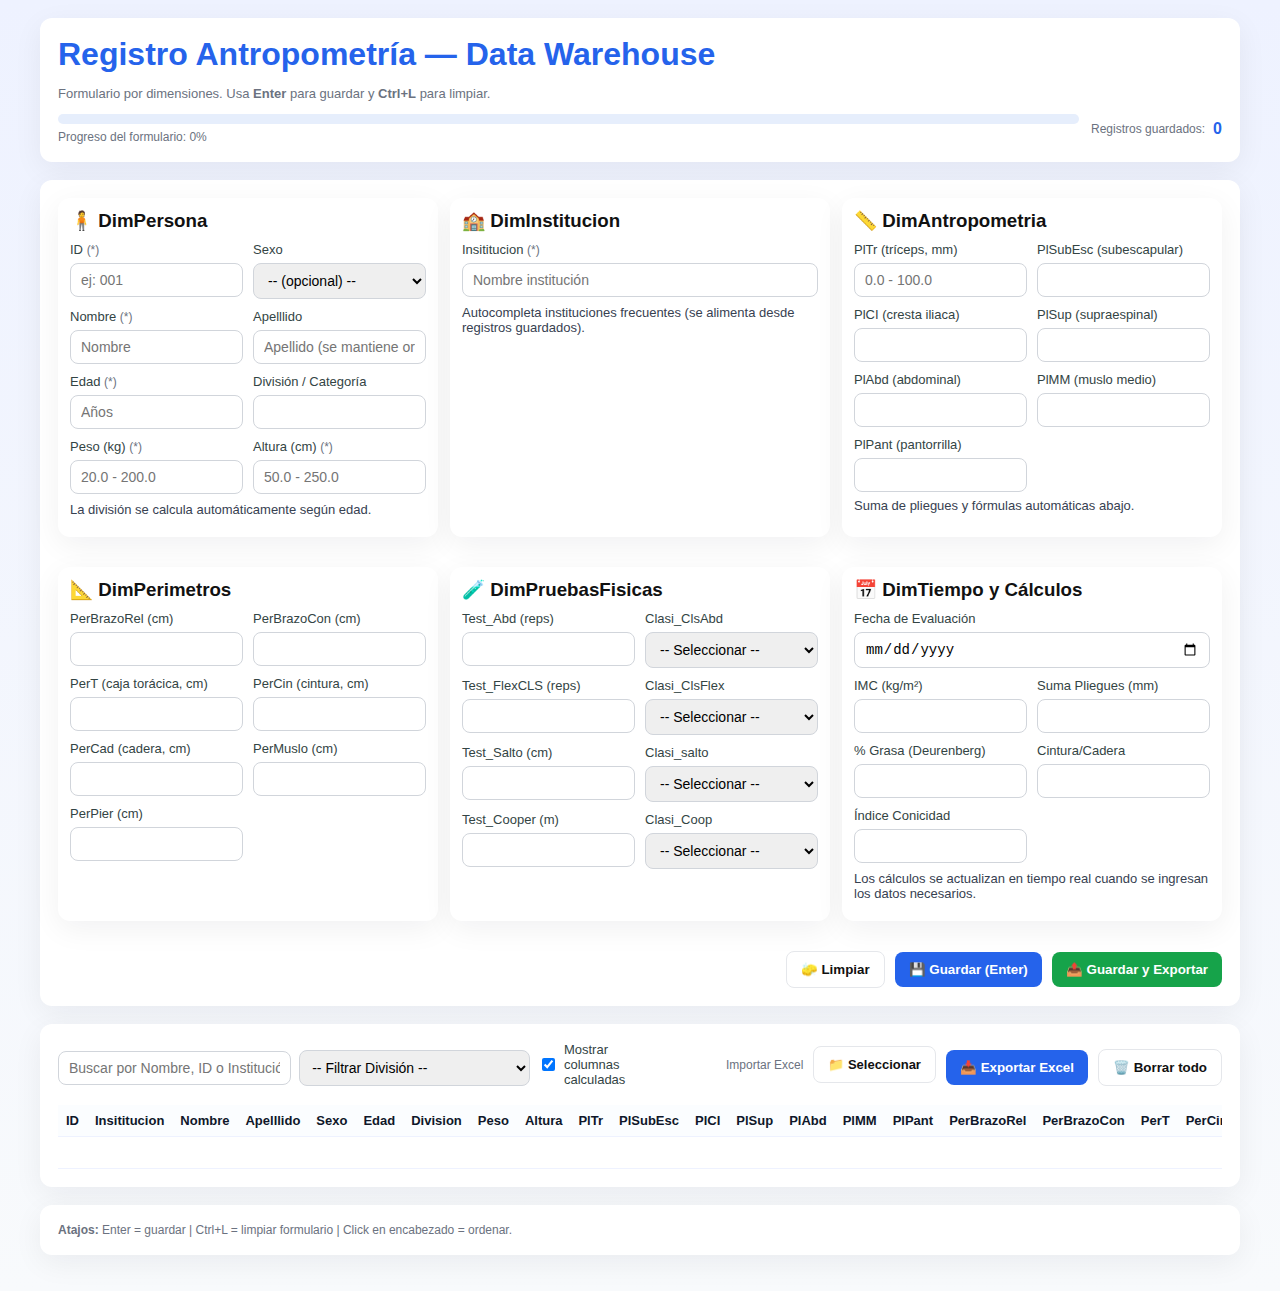
<file: index.html>
<!doctype html>
<html lang="es">
<head>
<meta charset="utf-8"/>
<meta name="viewport" content="width=device-width,initial-scale=1"/>
<title>App Antropometría - DW (corregido División)</title>

<!-- SheetJS CDN -->
<script src="https://cdn.sheetjs.com/xlsx-latest/package/dist/xlsx.full.min.js"></script>

<style>
  :root{
    --primary:#2563eb;
    --muted:#6b7280;
    --success:#16a34a;
    --danger:#dc2626;
    --card:#ffffff;
    --bg:#f3f4f6;
    --accent:#7c3aed;
  }
  *{box-sizing:border-box}
  body{font-family:Inter,Segoe UI,Roboto,Arial; background:linear-gradient(180deg,#eef2ff 0%, #f8fafc 100%); margin:0; padding:18px; color:#111}
  .app{max-width:1200px;margin:0 auto}
  .card{background:var(--card);border-radius:12px;padding:18px;box-shadow:0 8px 30px rgba(16,24,40,0.06);margin-bottom:18px}
  h1{margin:0 0 8px;color:var(--primary)}
  .row{display:flex;gap:12px;flex-wrap:wrap}
  .col{flex:1 1 300px}
  label{display:block;font-size:13px;margin-bottom:6px;color:#344}
  input,select{width:100%;padding:8px 10px;border:1px solid #d1d5db;border-radius:8px;font-size:14px}
  input[type=number]::-webkit-outer-spin-button,input[type=number]::-webkit-inner-spin-button{margin:0}
  .muted{color:var(--muted);font-size:13px}
  .small{font-size:12px;color:var(--muted)}
  .help{font-size:13px;color:#374151;margin-bottom:8px}
  .two{display:grid;grid-template-columns:1fr 1fr;gap:10px}
  .btn{padding:10px 14px;border-radius:8px;border:0;cursor:pointer;font-weight:600}
  .btn-primary{background:var(--primary);color:white}
  .btn-ghost{background:white;border:1px solid #e5e7eb;color:#111}
  .btn-success{background:var(--success);color:white}
  .controls{display:flex;gap:10px;align-items:center;flex-wrap:wrap}
  .counter{font-weight:700;color:var(--primary)}
  table{width:100%;border-collapse:collapse;font-size:13px}
  th,td{padding:8px;border-bottom:1px solid #eef2ff;text-align:left}
  th{background:#fbfdff;position:sticky;top:0}
  .actions{display:flex;gap:6px}
  .chip{display:inline-block;padding:6px 8px;border-radius:999px;background:#f1f5f9;font-size:12px}
  .danger{border-color:var(--danger);box-shadow:0 0 0 3px rgba(220,38,38,0.08)}
  .warning{border-color:#f59e0b;box-shadow:0 0 0 3px rgba(245,158,11,0.06)}
  .ok{border-color:var(--success)}
  .progress{height:10px;background:#e6eefc;border-radius:999px;overflow:hidden}
  .progress > i{display:block;height:100%;background:linear-gradient(90deg,var(--accent),var(--primary));width:0%}
  .searchbar{display:flex;gap:8px;align-items:center}
  .flex-center{display:flex;align-items:center;gap:8px}
  .sortable{cursor:pointer;color:#0f172a}
  .hidden{display:none}
  .file-input{display:none}
  .toast{position:fixed;right:20px;bottom:20px;background:#111;color:white;padding:10px 16px;border-radius:8px;box-shadow:0 6px 20px rgba(2,6,23,0.4)}
  @media (max-width:900px){ .two{grid-template-columns:1fr} .col{flex-basis:100%} th,td{font-size:12px} }
</style>
</head>
<body>
  <div class="app">

    <div class="card">
      <h1>Registro Antropometría — Data Warehouse</h1>
      <p class="muted">Formulario por dimensiones. Usa <strong>Enter</strong> para guardar y <strong>Ctrl+L</strong> para limpiar.</p>

      <div style="display:flex;gap:12px;align-items:center;margin-top:12px">
        <div style="flex:1">
          <div class="progress" title="Progreso campos obligatorios">
            <i id="progbar" style="width:0%"></i>
          </div>
          <div class="small" style="margin-top:6px">Progreso del formulario: <span id="progtext">0%</span></div>
        </div>
        <div class="flex-center">
          <span class="small">Registros guardados:</span>
          <div class="counter" id="count">0</div>
        </div>
      </div>
    </div>

    <!-- FORM -->
    <div class="card" id="formCard" tabindex="0">
      <form id="mainForm" onsubmit="event.preventDefault(); guardarRegistro();" autocomplete="off">
        <div style="display:flex;gap:12px;flex-wrap:wrap">
          <!-- DimPersona -->
          <div class="col card" style="padding:12px">
            <h3 style="margin:0 0 10px">🧍 DimPersona</h3>
            <div class="two">
              <div>
                <label>ID <span class="small">(*)</span></label>
                <input id="ID" name="ID" type="text" inputmode="numeric" placeholder="ej: 001" />
              </div>
              <div>
                <label>Sexo</label>
                <select id="Sexo"><option value="">-- (opcional) --</option><option value="1">Hombre</option><option value="0">Mujer</option></select>
              </div>

              <div>
                <label>Nombre <span class="small">(*)</span></label>
                <input id="Nombre" name="Nombre" type="text" placeholder="Nombre" />
              </div>
              <div>
                <label>Apelllido</label>
                <input id="Apelllido" name="Apelllido" type="text" placeholder="Apellido (se mantiene ortografía)" />
              </div>

              <div>
                <label>Edad <span class="small">(*)</span></label>
                <input id="Edad" type="number" min="1" max="120" placeholder="Años" />
              </div>
              <div>
                <label>División / Categoría</label>
                <input id="Division" type="text" readonly />
              </div>

              <div>
                <label>Peso (kg) <span class="small">(*)</span></label>
                <input id="Peso" type="number" step="0.1" placeholder="20.0 - 200.0" />
              </div>
              <div>
                <label>Altura (cm) <span class="small">(*)</span></label>
                <input id="Altura" type="number" step="0.1" placeholder="50.0 - 250.0" />
              </div>
            </div>
            <div class="small help" style="margin-top:8px">La división se calcula automáticamente según edad.</div>
          </div>

          <!-- DimInstitucion -->
          <div class="col card" style="padding:12px">
            <h3 style="margin:0 0 10px">🏫 DimInstitucion</h3>
            <label>Insititucion <span class="small">(*)</span></label>
            <input id="Insititucion" list="instituciones" placeholder="Nombre institución" />
            <datalist id="instituciones"></datalist>

            <div class="small help" style="margin-top:8px">Autocompleta instituciones frecuentes (se alimenta desde registros guardados).</div>
          </div>

          <!-- DimAntropometria -->
          <div class="col card" style="padding:12px">
            <h3 style="margin:0 0 10px">📏 DimAntropometria</h3>
            <div class="two">
              <div>
                <label>PlTr (tríceps, mm)</label>
                <input id="PlTr" type="number" step="0.1" placeholder="0.0 - 100.0" />
              </div>
              <div>
                <label>PlSubEsc (subescapular)</label>
                <input id="PlSubEsc" type="number" step="0.1" />
              </div>
              <div>
                <label>PlCI (cresta iliaca)</label>
                <input id="PlCI" type="number" step="0.1" />
              </div>
              <div>
                <label>PlSup (supraespinal)</label>
                <input id="PlSup" type="number" step="0.1" />
              </div>
              <div>
                <label>PlAbd (abdominal)</label>
                <input id="PlAbd" type="number" step="0.1" />
              </div>
              <div>
                <label>PlMM (muslo medio)</label>
                <input id="PlMM" type="number" step="0.1" />
              </div>
              <div>
                <label>PlPant (pantorrilla)</label>
                <input id="PlPant" type="number" step="0.1" />
              </div>
            </div>
            <div class="small help" style="margin-top:6px">Suma de pliegues y fórmulas automáticas abajo.</div>
          </div>

          <!-- DimPerimetros -->
          <div class="col card" style="padding:12px">
            <h3 style="margin:0 0 10px">📐 DimPerimetros</h3>
            <div class="two">
              <div>
                <label>PerBrazoRel (cm)</label>
                <input id="PerBrazoRel" type="number" step="0.1" />
              </div>
              <div>
                <label>PerBrazoCon (cm)</label>
                <input id="PerBrazoCon" type="number" step="0.1" />
              </div>
              <div>
                <label>PerT (caja torácica, cm)</label>
                <input id="PerT" type="number" step="0.1" />
              </div>
              <div>
                <label>PerCin (cintura, cm)</label>
                <input id="PerCin" type="number" step="0.1" />
              </div>
              <div>
                <label>PerCad (cadera, cm)</label>
                <input id="PerCad" type="number" step="0.1" />
              </div>
              <div>
                <label>PerMuslo (cm)</label>
                <input id="PerMuslo" type="number" step="0.1" />
              </div>
              <div>
                <label>PerPier (cm)</label>
                <input id="PerPier" type="number" step="0.1" />
              </div>
            </div>
          </div>

          <!-- DimPruebasFisicas -->
        <div class="col card" style="padding:12px">
        <h3 style="margin:0 0 10px">🧪 DimPruebasFisicas</h3>
        <div class="two">
            <div>
            <label>Test_Abd (reps)</label>
            <input id="Test_Abd" type="number" step="0.1" />
            </div>
            <div>
            <label>Clasi_ClsAbd</label>
            <select id="Clasi_ClsAbd">
                <option value="">-- Seleccionar --</option>
                <option value="Malo">Malo</option>
                <option value="Bueno">Bueno</option>
                <option value="Excelente">Excelente</option>
            </select>
            </div>

            <div>
            <label>Test_FlexCLS (reps)</label>
            <input id="Test_FlexCLS" type="number" step="0.1" />
            </div>
            <div>
            <label>Clasi_ClsFlex</label>
            <select id="Clasi_ClsFlex">
                <option value="">-- Seleccionar --</option>
                <option value="Malo">Malo</option>
                <option value="Bueno">Bueno</option>
                <option value="Excelente">Excelente</option>
            </select>
            </div>

            <div>
            <label>Test_Salto (cm)</label>
            <input id="Test_Salto" type="number" step="0.1" />
            </div>
            <div>
            <label>Clasi_salto</label>
            <select id="Clasi_salto">
                <option value="">-- Seleccionar --</option>
                <option value="Malo">Malo</option>
                <option value="Bueno">Bueno</option>
                <option value="Excelente">Excelente</option>
            </select>
            </div>

            <div>
            <label>Test_Cooper (m)</label>
            <input id="Test_Cooper" type="number" step="0.1" />
            </div>
            <div>
            <label>Clasi_Coop</label>
            <select id="Clasi_Coop">
                <option value="">-- Seleccionar --</option>
                <option value="Malo">Malo</option>
                <option value="Bueno">Bueno</option>
                <option value="Excelente">Excelente</option>
            </select>
            </div>
        </div>
        </div>

          <!-- DimTiempo / cálculos rápidos -->
          <div class="col card" style="padding:12px">
            <h3 style="margin:0 0 10px">📅 DimTiempo y Cálculos</h3>
            <label>Fecha de Evaluación</label>
            <input id="Fecha" type="date" />

            <div style="margin-top:10px" class="two">
              <div>
                <label>IMC (kg/m²)</label>
                <input id="IMC" readonly />
              </div>
              <div>
                <label>Suma Pliegues (mm)</label>
                <input id="SumPliegues" readonly />
              </div>
              <div>
                <label>% Grasa (Deurenberg)</label>
                <input id="PctGrasa" readonly />
              </div>
              <div>
                <label>Cintura/Cadera</label>
                <input id="WaistHip" readonly />
              </div>
              <div>
                <label>Índice Conicidad</label>
                <input id="Conicity" readonly />
              </div>
            </div>

            <div class="small help" style="margin-top:8px">Los cálculos se actualizan en tiempo real cuando se ingresan los datos necesarios.</div>
          </div>
        </div>

        <div style="display:flex;gap:10px;margin-top:12px;justify-content:flex-end;align-items:center">
          <button class="btn btn-ghost" type="button" onclick="limpiarCampos()" title="Ctrl+L">🧽 Limpiar</button>
          <button class="btn btn-primary" type="submit">💾 Guardar (Enter)</button>
          <button class="btn btn-success" type="button" onclick="guardarRegistro(false,true)">📤 Guardar y Exportar</button>
        </div>
      </form>
    </div>

    <!-- CONTROLES Y PREVISUALIZACION -->
    <div class="card">
      <div style="display:flex;justify-content:space-between;align-items:center;gap:10px;flex-wrap:wrap">
        <div class="searchbar">
          <input id="search" placeholder="Buscar por Nombre, ID o Institución..." style="padding:8px 10px;border-radius:8px;border:1px solid #d1d5db" />
          <select id="filterDivision" style="padding:8px;border-radius:8px;border:1px solid #d1d5db">
            <option value="">-- Filtrar División --</option>
          </select>
          <label style="display:flex;align-items:center;gap:6px"><input id="showComputed" type="checkbox" checked /> Mostrar columnas calculadas</label>
        </div>

        <div class="controls">
          <label class="small">Importar Excel</label>
          <input id="fileImport" class="file-input" type="file" accept=".xlsx,.xls" />
          <label class="btn btn-ghost" for="fileImport">📁 Seleccionar</label>

          <button class="btn btn-primary" onclick="exportarExcel()">📥 Exportar Excel</button>
          <button class="btn btn-ghost" onclick="vaciarTodos()">🗑️ Borrar todo</button>
        </div>
      </div>

      <div style="margin-top:12px;overflow:auto;max-height:520px">
        <table id="tablePreview">
          <thead>
            <tr id="tableHead"></tr>
          </thead>
          <tbody id="tableBody"></tbody>
        </table>
      </div>
    </div>

    <div class="card small muted">
      <strong>Atajos:</strong> Enter = guardar | Ctrl+L = limpiar formulario | Click en encabezado = ordenar.
    </div>
  </div>

  <div id="toast" class="toast hidden"></div>

<script>
/* ---------- CONFIG ---------- */
const EXCEL_COLUMNS = [
  "ID","Insititucion","Nombre","Apelllido","Sexo","Edad","Division","Peso","Altura",
  "PlTr","PlSubEsc","PlCI","PlSup","PlAbd","PlMM","PlPant",
  "PerBrazoRel","PerBrazoCon","PerT","PerCin","PerCad","PerMuslo","PerPier",
  "Test_Abd","Clasi_ClsAbd","Test_FlexCLS","Clasi_ClsFlex","Test_Salto","Clasi_salto","Test_Cooper","Clasi_Coop",
  "Fecha",
  // columnas calculadas (opcionales)
  "IMC","SumPliegues","PctGrasa","WaistHip","Conicity"
];

let registros = []; // array de objetos
let editIndex = -1; // índice si estamos editando

/* ---------- UTIL ---------- */
function toast(msg, ms=2500){
  const t = document.getElementById('toast');
  t.textContent = msg; t.classList.remove('hidden');
  setTimeout(()=> t.classList.add('hidden'), ms);
}
function q(id){ return document.getElementById(id); }
function num(v){ return v===""?NaN: Number(v); }

/* ---------- CARGA / LOCALSTORAGE ---------- */
function loadFromStorage(){
  const raw = localStorage.getItem('antropometria_registros_v1');
  if(raw){
    try{
      registros = JSON.parse(raw) || [];
    }catch(e){ registros = [] }
  } else registros = [];
  rebuildInstitutionsDatalist();
  rebuildFilterOptions();
  renderTable();
  updateCount();
}
function saveToStorage(){
  localStorage.setItem('antropometria_registros_v1', JSON.stringify(registros));
  rebuildInstitutionsDatalist();
  rebuildFilterOptions();
}

/* ---------- PROGRESO Y VALIDACIONES ---------- */
const requiredFields = ["ID","Nombre","Edad","Peso","Altura","Insititucion"];
function updateProgress(){
  let filled = 0;
  requiredFields.forEach(f => { if(q(f).value && q(f).value.toString().trim()!=="") filled++; });
  const pct = Math.round( (filled / requiredFields.length) * 100 );
  q('progbar').style.width = pct + '%';
  q('progtext').textContent = pct + '%';
}
function setValidationClass(el, state){ // state: '', 'danger','warning','ok'
  if(!el) return;
  el.classList.remove('danger','warning','ok');
  if(state) el.classList.add(state);
}

/* validaciones por rango - se usan en tiempo real */
function validateRanges(){
  // peso 20-200, altura 50-250
  const peso = num(q('Peso').value);
  const altura = num(q('Altura').value);
  setValidationClass(q('Peso'), (isNaN(peso)?'': (peso<20||peso>200 ? 'danger' : 'ok')));
  setValidationClass(q('Altura'), (isNaN(altura)?'': (altura<50||altura>250 ? 'danger' : 'ok')));

  // pliegues 0-100
  ['PlTr','PlSubEsc','PlCI','PlSup','PlAbd','PlMM','PlPant'].forEach(id=>{
    const v = num(q(id).value);
    setValidationClass(q(id), (isNaN(v)?'': (v<0||v>100 ? 'warning' : '')));
  });

  // perímetros 5-300
  ['PerBrazoRel','PerBrazoCon','PerT','PerCin','PerCad','PerMuslo','PerPier'].forEach(id=>{
    const v = num(q(id).value);
    setValidationClass(q(id), (isNaN(v)?'': (v<5||v>300 ? 'warning' : '')));
  });

  // tests valores plausibles
  [['Test_Abd',0,500], ['Test_FlexCLS',0,500], ['Test_Salto',0,1000], ['Test_Cooper',0,20000]].forEach(([id,min,max])=>{
    const v = num(q(id).value);
    setValidationClass(q(id), (isNaN(v)?'': (v<min||v>max ? 'warning' : '')));
  });
}

/* ---------- CÁLCULOS ---------- */
function calcularDerivados(){
  // IMC
  const peso = num(q('Peso').value);
  const alturaCm = num(q('Altura').value);
  const alturaM = !isNaN(alturaCm) ? alturaCm/100 : NaN;
  const imc = (!isNaN(peso) && !isNaN(alturaM) && alturaM>0) ? (peso / (alturaM*alturaM)) : NaN;
  q('IMC').value = isNaN(imc)?'': imc.toFixed(2);

  // Suma pliegues
  const plegIds = ['PlTr','PlSubEsc','PlCI','PlSup','PlAbd','PlMM','PlPant'];
  let sum = 0; let some=false;
  plegIds.forEach(id=>{
    const v = num(q(id).value);
    if(!isNaN(v)){ sum += v; some=true; }
  });
  q('SumPliegues').value = some ? sum.toFixed(1) : '';

  // % grasa (Deurenberg) => requires IMC, Edad, Sexo
  const edad = num(q('Edad').value);
  const sexo = q('Sexo').value; // '1' hombre, '0' mujer
  if(!isNaN(imc) && !isNaN(edad) && (sexo==='0' || sexo==='1')){
    const Pct = 1.20*imc + 0.23*edad - 10.8*(Number(sexo)) - 5.4;
    q('PctGrasa').value = Pct.toFixed(1);
  } else q('PctGrasa').value = '';

  // Waist/Hip
  const waist = num(q('PerCin').value);
  const hip = num(q('PerCad').value);
  q('WaistHip').value = (!isNaN(waist) && !isNaN(hip) && hip>0) ? (waist/hip).toFixed(3) : '';

  // Conicity index
  if(!isNaN(waist) && !isNaN(peso) && !isNaN(alturaCm)){
    const waist_m = waist / 100;
    const height_m = alturaCm / 100;
    if(waist_m>0 && height_m>0){
      const CI = waist_m / (0.109 * Math.sqrt(peso / height_m));
      q('Conicity').value = CI.toFixed(3);
    } else q('Conicity').value = '';
  } else q('Conicity').value = '';
}

/* ---------- DIVISION por edad (FIX) ---------- */
function calcDivisionAuto(){
  const edad = num(q('Edad').value);
  if(isNaN(edad) || edad === null || q('Edad').value === ''){ q('Division').value = ''; return; }
  let div = '';
  if(edad < 13) div = 'Sub-13';
  else if(edad < 15) div = 'Sub-15';
  else if(edad < 17) div = 'Sub-17';
  else if(edad < 19) div = 'Sub-19';
  else if(edad < 21) div = 'Sub-21';
  else div = 'Mayores';
  q('Division').value = div;
}

/* ---------- CRUD EN MEMORIA ---------- */
function construirRegistroDesdeFormulario(){
  const r = {};
  EXCEL_COLUMNS.forEach(col => {
    r[col] = (q(col) && q(col).value !== undefined) ? q(col).value : '';
  });
  // ensure computed fields match latest
  r.IMC = q('IMC').value || '';
  r.SumPliegues = q('SumPliegues').value || '';
  r.PctGrasa = q('PctGrasa').value || '';
  r.WaistHip = q('WaistHip').value || '';
  r.Conicity = q('Conicity').value || '';
  return r;
}

function cargarFormularioDesdeRegistro(idx){
  const r = registros[idx];
  if(!r) return;
  EXCEL_COLUMNS.forEach(col=>{
    if(q(col)) q(col).value = r[col] || '';
  });
  // also computed
  if(q('IMC')) q('IMC').value = r.IMC || '';
  if(q('SumPliegues')) q('SumPliegues').value = r.SumPliegues || '';
  if(q('PctGrasa')) q('PctGrasa').value = r.PctGrasa || '';
  if(q('WaistHip')) q('WaistHip').value = r.WaistHip || '';
  if(q('Conicity')) q('Conicity').value = r.Conicity || '';
  editIndex = idx;
  window.scrollTo({top:0,behavior:'smooth'});
  toast('Modo edición: registró #' + (idx+1),1500);
}

function guardarRegistro(autoExport=false, exportAfter=false){
  // validate required
  updateProgress();
  validateRanges();
  // ensure division and derived fields updated
  calcDivisionAuto();
  calcularDerivados();

  const r = construirRegistroDesdeFormulario();
  if(!r.ID || !r.Nombre || !r.Insititucion || !r.Edad || !r.Peso || !r.Altura){
    if(!confirm('Faltan campos obligatorios. ¿Deseas guardar igual?')) return;
  }

  if(editIndex >= 0){
    registros[editIndex] = r;
    toast('Registro actualizado');
    editIndex = -1;
  } else {
    registros.push(r);
    toast('Registro guardado');
  }
  saveToStorage();
  renderTable();
  limpiarCamposExceptDivision();
  updateCount();

  if(exportAfter) exportarExcel();
  if(autoExport) exportarExcel();
}

/* limpiar manteniendo Division */
function limpiarCamposExceptDivision(){
  const keep = ['Division','editDivision'];
  Array.from(document.querySelectorAll('input,select')).forEach(inp=>{
    if(keep.includes(inp.id)) return;
    if(inp.type === 'checkbox') inp.checked = false;
    else inp.value = '';
  });
  q('Division').value = '';
  updateProgress();
}

/* limpiar total */
function limpiarCampos(){
  if(!confirm('¿Limpiar todos los campos?')) return;
  Array.from(document.querySelectorAll('input,select')).forEach(inp=>{
    if(inp.type === 'checkbox') inp.checked = false;
    else inp.value = '';
  });
  editIndex = -1;
  updateProgress();
  calcularDerivados();
}

/* Vaciar todos los registros */
function vaciarTodos(){
  if(!confirm('Borrar todos los registros guardados? Esto no se puede deshacer.')) return;
  registros = [];
  saveToStorage();
  renderTable();
  updateCount();
  rebuildInstitutionsDatalist();
}

/* ---------- TABLA DE PREVISUALIZACION ---------- */
let currentSort = {col:null,dir:1};

function renderTable(){
  const tbody = q('tableBody'); tbody.innerHTML = '';
  const head = q('tableHead'); head.innerHTML = '';

  // Determine columns to show (hide computed if unchecked)
  const showComputed = q('showComputed').checked;
  const cols = EXCEL_COLUMNS.filter(c=>{
    if(!showComputed && ['IMC','SumPliegues','PctGrasa','WaistHip','Conicity'].includes(c)) return false;
    return true;
  });

  // build head
  cols.forEach(col=>{
    const th = document.createElement('th');
    th.textContent = col;
    th.className = 'sortable';
    th.onclick = ()=> sortByColumn(col);
    head.appendChild(th);
  });
  const thActions = document.createElement('th'); thActions.textContent = 'Acciones'; head.appendChild(thActions);

  // apply search & filter
  const qtext = q('search').value.trim().toLowerCase();
  const filterDiv = q('filterDivision').value;

  const filtered = registros.filter(r=>{
    if(filterDiv && (r.Division||'') !== filterDiv) return false;
    if(!qtext) return true;
    const hay = (r.Nombre||'') + ' ' + (r.ID||'') + ' ' + (r.Insititucion||'');
    return hay.toLowerCase().includes(qtext);
  });

  // sort
  if(currentSort.col){
    filtered.sort((a,b)=>{
      const A = (a[currentSort.col]||'').toString().toLowerCase();
      const B = (b[currentSort.col]||'').toString().toLowerCase();
      if(A<B) return -1 * currentSort.dir;
      if(A>B) return 1 * currentSort.dir;
      return 0;
    });
  }

  filtered.forEach((r, idx)=>{
    const tr = document.createElement('tr');
    cols.forEach(c=>{
      const td = document.createElement('td');
      td.textContent = r[c] || '';
      tr.appendChild(td);
    });

    // actions
    const tdact = document.createElement('td');
    tdact.className = 'actions';
    const btnEdit = document.createElement('button');
    btnEdit.className = 'btn btn-ghost'; btnEdit.textContent = '✏️';
    btnEdit.onclick = ()=> {
      const realIdx = registros.indexOf(r);
      if(realIdx>=0) cargarFormularioDesdeRegistro(realIdx);
    };
    const btnDel = document.createElement('button');
    btnDel.className = 'btn'; btnDel.style.background='#fee2e2'; btnDel.textContent = '🗑️';
    btnDel.onclick = ()=> {
      if(!confirm('Eliminar registro?')) return;
      const realIdx = registros.indexOf(r);
      if(realIdx>=0) registros.splice(realIdx,1);
      saveToStorage();
      renderTable();
      updateCount();
    };
    tdact.appendChild(btnEdit); tdact.appendChild(btnDel);
    tr.appendChild(tdact);
    tbody.appendChild(tr);
  });

  // if none
  if(filtered.length===0){
    const tr = document.createElement('tr');
    const td = document.createElement('td');
    td.colSpan = cols.length + 1;
    td.style.textAlign = 'center';
    td.style.color = '#6b7280';
    td.textContent = 'No hay registros que mostrar';
    tr.appendChild(td); tbody.appendChild(tr);
  }
}

/* ---------- ORDENAR ---------- */
function sortByColumn(col){
  if(currentSort.col === col) currentSort.dir *= -1;
  else { currentSort.col = col; currentSort.dir = 1; }
  renderTable();
}

/* ---------- BÚSQUEDA / FILTRO ---------- */
q('search')?.addEventListener('input', ()=>{
  renderTable();
});
q('filterDivision')?.addEventListener('change', renderTable);

/* ---------- INSTITUTIONS AUTOCOMPLETE ---------- */
function rebuildInstitutionsDatalist(){
  const set = new Set(registros.map(r=> (r.Insititucion||'').trim()).filter(Boolean));
  const dt = q('instituciones'); dt.innerHTML = '';
  Array.from(set).forEach(v=>{
    const opt = document.createElement('option'); opt.value = v; dt.appendChild(opt);
  });
}
function rebuildFilterOptions(){
  // fill divisions
  const set = new Set(registros.map(r=> (r.Division||'').trim()).filter(Boolean));
  const sel = q('filterDivision'); const prev = sel.value;
  sel.innerHTML = '<option value="">-- Filtrar División --</option>';
  Array.from(set).forEach(v=>{
    const o = document.createElement('option'); o.value = v; o.textContent = v; sel.appendChild(o);
  });
  sel.value = prev || '';
}

/* ---------- IMPORT / EXPORT EXCEL ---------- */
function exportarExcel(){
  if(registros.length===0){ alert('No hay registros para exportar.'); return; }

  // Build rows with header
  const header = EXCEL_COLUMNS;
  const rows = [header];
  registros.forEach(r=>{
    rows.push(header.map(h=> r[h] || ''));
  });

  const ws = XLSX.utils.aoa_to_sheet(rows);
  const wb = XLSX.utils.book_new();
  XLSX.utils.book_append_sheet(wb, ws, 'ANTROPOMETRIA_ALEMANA');

  try{
    XLSX.writeFile(wb, 'ANTROPOMETRIA_ALEMANA.xlsx');
    toast('Excel generado');
  }catch(e){
    // fallback
    const wbout = XLSX.write(wb, {bookType:'xlsx', type:'array'});
    const blob = new Blob([wbout], {type:'application/octet-stream'});
    const url = URL.createObjectURL(blob);
    const a = document.createElement('a'); a.href = url; a.download = 'ANTROPOMETRIA_ALEMANA.xlsx';
    document.body.appendChild(a); a.click(); a.remove(); URL.revokeObjectURL(url);
    toast('Excel generado (fallback)');
  }
}
q('fileImport').addEventListener('change', (ev)=>{
  const f = ev.target.files[0];
  if(!f) return;
  const reader = new FileReader();
  reader.onload = (e) => {
    const data = new Uint8Array(e.target.result);
    const wb = XLSX.read(data, {type:'array'});
    const sheet = wb.Sheets[wb.SheetNames[0]];
    const arr = XLSX.utils.sheet_to_json(sheet, {defval:''});
    arr.forEach(row=>{
      const r = {};
      EXCEL_COLUMNS.forEach(col => { r[col] = row[col] !== undefined ? row[col] : ''; });
      
      // Calcular División automáticamente
      const edad = num(r.Edad);
      if(!isNaN(edad) && edad !== null && r.Edad !== ''){
        if(edad < 13) r.Division = 'Sub-13';
        else if(edad < 15) r.Division = 'Sub-15';
        else if(edad < 17) r.Division = 'Sub-17';
        else if(edad < 19) r.Division = 'Sub-19';
        else if(edad < 21) r.Division = 'Sub-21';
        else r.Division = 'Mayores';
      }
      
      // Calcular campos derivados
      const peso = num(r.Peso);
      const alturaCm = num(r.Altura);
      const alturaM = !isNaN(alturaCm) ? alturaCm/100 : NaN;
      
      // IMC
      const imc = (!isNaN(peso) && !isNaN(alturaM) && alturaM>0) ? (peso / (alturaM*alturaM)) : NaN;
      r.IMC = isNaN(imc) ? '' : imc.toFixed(2);
      
      // Suma pliegues
      const plegIds = ['PlTr','PlSubEsc','PlCI','PlSup','PlAbd','PlMM','PlPant'];
      let sum = 0; let some=false;
      plegIds.forEach(id=>{
        const v = num(r[id]);
        if(!isNaN(v)){ sum += v; some=true; }
      });
      r.SumPliegues = some ? sum.toFixed(1) : '';
      
      // % Grasa (Deurenberg) - solo si existe el campo Sexo en el registro
      if(r.Sexo !== undefined && r.Sexo !== ''){
        let sexoNum = null;
        const sexoVal = String(r.Sexo).trim();
        // Convertir diferentes formatos a 1 (hombre) o 0 (mujer)
        if(sexoVal === '1' || sexoVal === 1 || sexoVal.toLowerCase() === 'hombre' || sexoVal.toLowerCase() === 'm') sexoNum = 1;
        else if(sexoVal === '0' || sexoVal === 0 || sexoVal.toLowerCase() === 'mujer' || sexoVal.toLowerCase() === 'f') sexoNum = 0;
        
        if(!isNaN(imc) && !isNaN(edad) && sexoNum !== null){
          const Pct = 1.20*imc + 0.23*edad - 10.8*sexoNum - 5.4;
          r.PctGrasa = Pct.toFixed(1);
        } else r.PctGrasa = '';
      } else {
        r.PctGrasa = ''; // No se puede calcular sin Sexo
      }
      
      // Waist/Hip (Cintura/Cadera)
      const waist = num(r.PerCin);
      const hip = num(r.PerCad);
      r.WaistHip = (!isNaN(waist) && !isNaN(hip) && hip>0) ? (waist/hip).toFixed(3) : '';
      
      // Conicity index
      if(!isNaN(waist) && !isNaN(peso) && !isNaN(alturaCm)){
        const waist_m = waist / 100;
        const height_m = alturaCm / 100;
        if(waist_m>0 && height_m>0){
          const CI = waist_m / (0.109 * Math.sqrt(peso / height_m));
          r.Conicity = CI.toFixed(3);
        } else r.Conicity = '';
      } else r.Conicity = '';
      
      registros.push(r);
    });
    saveToStorage(); renderTable(); updateCount();
    toast('Importación completada: ' + arr.length + ' filas con cálculos automáticos');
  };
  reader.readAsArrayBuffer(f);
});

/* ---------- UTILitarios UI ---------- */
function updateCount(){ q('count').textContent = registros.length; rebuildInstitutionsDatalist(); rebuildFilterOptions(); }

document.querySelectorAll('input,select').forEach(el=>{
  el.addEventListener('input', ()=>{
    updateProgress();
    validateRanges();
    calcularDerivados();
    calcDivisionAuto();            // <-- FIX: asegurar cálculo de División en tiempo real
  });
});

/* Atajos teclado */
document.addEventListener('keydown', (e)=>{
  if(e.key === 'Enter' && (document.activeElement.tagName === 'INPUT' || document.activeElement.tagName === 'SELECT')) {
    e.preventDefault();
    guardarRegistro();
  }
  if(e.ctrlKey && (e.key === 'l' || e.key === 'L')){
    e.preventDefault();
    limpiarCampos();
  }
});

/* Inicialización */
loadFromStorage();
updateProgress();
validateRanges();
calcularDerivados();
calcDivisionAuto();   // <-- FIX: calcular división al iniciar si Edad ya tiene valor
renderTable();
updateCount();

</script>
</body>
</html>
</file>
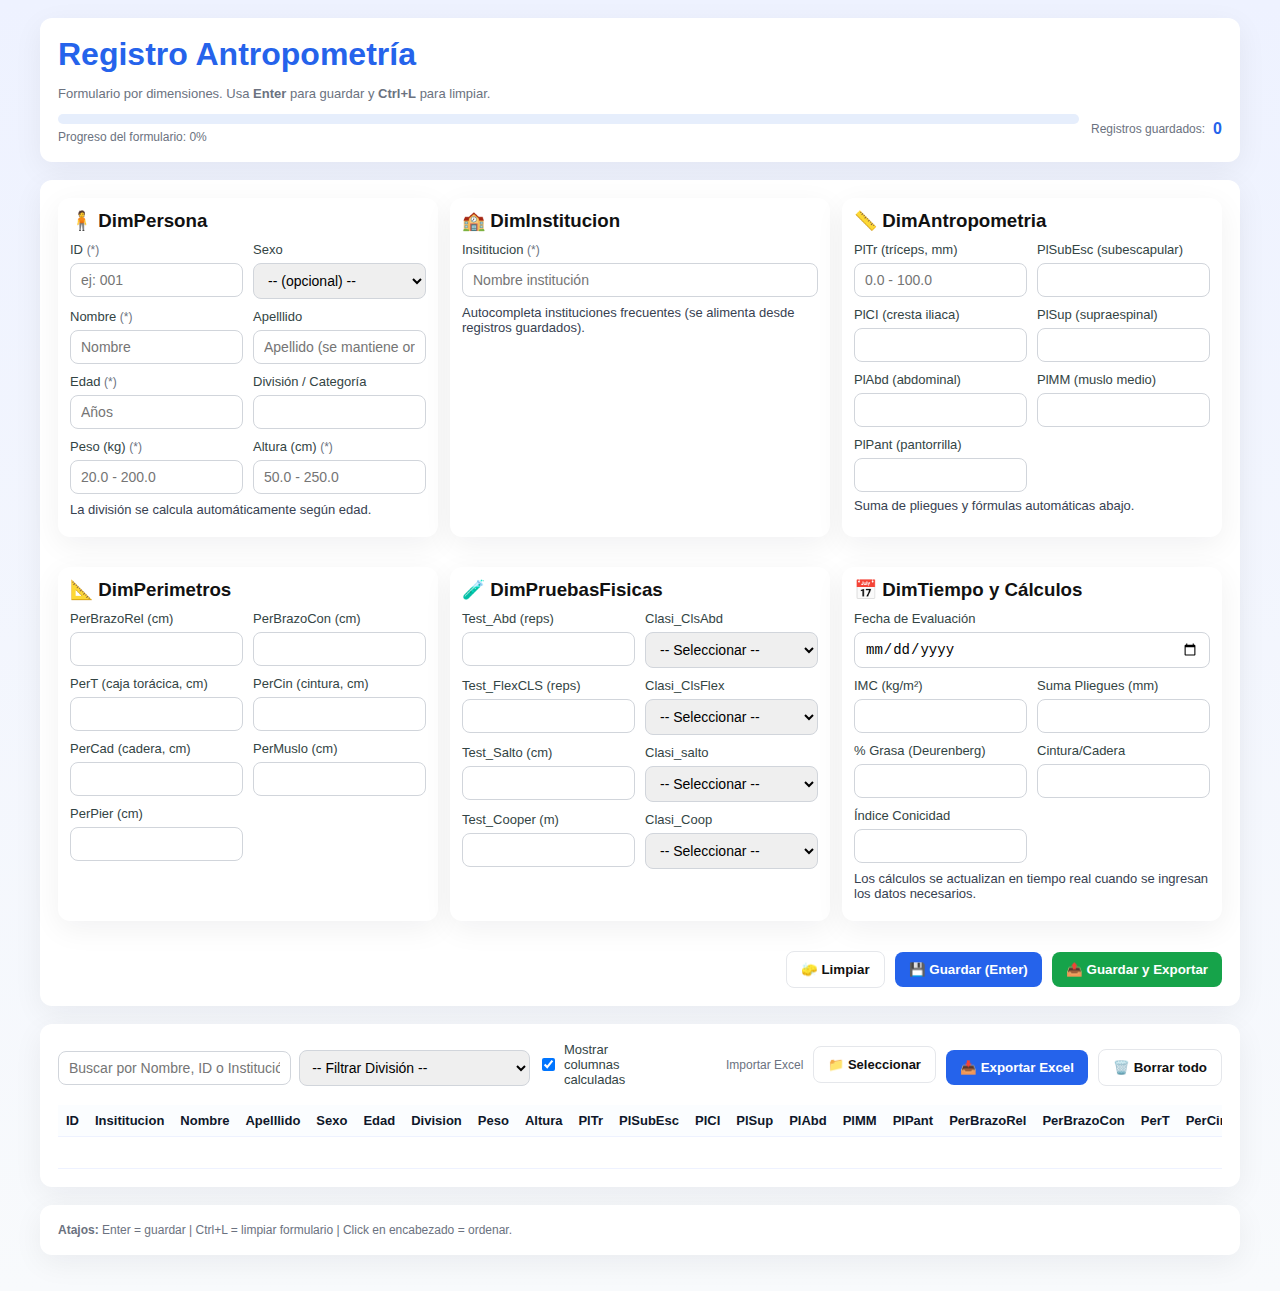
<file: Formulario/index.html>
<!doctype html>
<html lang="es">
<head>
<meta charset="utf-8"/>
<meta name="viewport" content="width=device-width,initial-scale=1"/>
<title>App Antropometría - DW (corregido División)</title>

<!-- SheetJS CDN -->
<script src="https://cdn.sheetjs.com/xlsx-latest/package/dist/xlsx.full.min.js"></script>

<style>
  :root{
    --primary:#2563eb;
    --muted:#6b7280;
    --success:#16a34a;
    --danger:#dc2626;
    --card:#ffffff;
    --bg:#f3f4f6;
    --accent:#7c3aed;
  }
  *{box-sizing:border-box}
  body{font-family:Inter,Segoe UI,Roboto,Arial; background:linear-gradient(180deg,#eef2ff 0%, #f8fafc 100%); margin:0; padding:18px; color:#111}
  .app{max-width:1200px;margin:0 auto}
  .card{background:var(--card);border-radius:12px;padding:18px;box-shadow:0 8px 30px rgba(16,24,40,0.06);margin-bottom:18px}
  h1{margin:0 0 8px;color:var(--primary)}
  .row{display:flex;gap:12px;flex-wrap:wrap}
  .col{flex:1 1 300px}
  label{display:block;font-size:13px;margin-bottom:6px;color:#344}
  input,select{width:100%;padding:8px 10px;border:1px solid #d1d5db;border-radius:8px;font-size:14px}
  input[type=number]::-webkit-outer-spin-button,input[type=number]::-webkit-inner-spin-button{margin:0}
  .muted{color:var(--muted);font-size:13px}
  .small{font-size:12px;color:var(--muted)}
  .help{font-size:13px;color:#374151;margin-bottom:8px}
  .two{display:grid;grid-template-columns:1fr 1fr;gap:10px}
  .btn{padding:10px 14px;border-radius:8px;border:0;cursor:pointer;font-weight:600}
  .btn-primary{background:var(--primary);color:white}
  .btn-ghost{background:white;border:1px solid #e5e7eb;color:#111}
  .btn-success{background:var(--success);color:white}
  .controls{display:flex;gap:10px;align-items:center;flex-wrap:wrap}
  .counter{font-weight:700;color:var(--primary)}
  table{width:100%;border-collapse:collapse;font-size:13px}
  th,td{padding:8px;border-bottom:1px solid #eef2ff;text-align:left}
  th{background:#fbfdff;position:sticky;top:0}
  .actions{display:flex;gap:6px}
  .chip{display:inline-block;padding:6px 8px;border-radius:999px;background:#f1f5f9;font-size:12px}
  .danger{border-color:var(--danger);box-shadow:0 0 0 3px rgba(220,38,38,0.08)}
  .warning{border-color:#f59e0b;box-shadow:0 0 0 3px rgba(245,158,11,0.06)}
  .ok{border-color:var(--success)}
  .progress{height:10px;background:#e6eefc;border-radius:999px;overflow:hidden}
  .progress > i{display:block;height:100%;background:linear-gradient(90deg,var(--accent),var(--primary));width:0%}
  .searchbar{display:flex;gap:8px;align-items:center}
  .flex-center{display:flex;align-items:center;gap:8px}
  .sortable{cursor:pointer;color:#0f172a}
  .hidden{display:none}
  .file-input{display:none}
  .toast{position:fixed;right:20px;bottom:20px;background:#111;color:white;padding:10px 16px;border-radius:8px;box-shadow:0 6px 20px rgba(2,6,23,0.4)}
  @media (max-width:900px){ .two{grid-template-columns:1fr} .col{flex-basis:100%} th,td{font-size:12px} }
</style>
</head>
<body>
  <div class="app">

    <div class="card">
      <h1>Registro Antropometría</h1>
      <p class="muted">Formulario por dimensiones. Usa <strong>Enter</strong> para guardar y <strong>Ctrl+L</strong> para limpiar.</p>

      <div style="display:flex;gap:12px;align-items:center;margin-top:12px">
        <div style="flex:1">
          <div class="progress" title="Progreso campos obligatorios">
            <i id="progbar" style="width:0%"></i>
          </div>
          <div class="small" style="margin-top:6px">Progreso del formulario: <span id="progtext">0%</span></div>
        </div>
        <div class="flex-center">
          <span class="small">Registros guardados:</span>
          <div class="counter" id="count">0</div>
        </div>
      </div>
    </div>

    <!-- FORM -->
    <div class="card" id="formCard" tabindex="0">
      <form id="mainForm" onsubmit="event.preventDefault(); guardarRegistro();" autocomplete="off">
        <div style="display:flex;gap:12px;flex-wrap:wrap">
          <!-- DimPersona -->
          <div class="col card" style="padding:12px">
            <h3 style="margin:0 0 10px">🧍 DimPersona</h3>
            <div class="two">
              <div>
                <label>ID <span class="small">(*)</span></label>
                <input id="ID" name="ID" type="text" inputmode="numeric" placeholder="ej: 001" />
              </div>
              <div>
                <label>Sexo</label>
                <select id="Sexo"><option value="">-- (opcional) --</option><option value="1">Masculino</option><option value="0">Femenino</option></select>
              </div>

              <div>
                <label>Nombre <span class="small">(*)</span></label>
                <input id="Nombre" name="Nombre" type="text" placeholder="Nombre" />
              </div>
              <div>
                <label>Apelllido</label>
                <input id="Apelllido" name="Apelllido" type="text" placeholder="Apellido (se mantiene ortografía)" />
              </div>

              <div>
                <label>Edad <span class="small">(*)</span></label>
                <input id="Edad" type="number" min="1" max="120" placeholder="Años" />
              </div>
              <div>
                <label>División / Categoría</label>
                <input id="Division" type="text" readonly />
              </div>

              <div>
                <label>Peso (kg) <span class="small">(*)</span></label>
                <input id="Peso" type="number" step="0.1" placeholder="20.0 - 200.0" />
              </div>
              <div>
                <label>Altura (cm) <span class="small">(*)</span></label>
                <input id="Altura" type="number" step="0.1" placeholder="50.0 - 250.0" />
              </div>
            </div>
            <div class="small help" style="margin-top:8px">La división se calcula automáticamente según edad.</div>
          </div>

          <!-- DimInstitucion -->
          <div class="col card" style="padding:12px">
            <h3 style="margin:0 0 10px">🏫 DimInstitucion</h3>
            <label>Insititucion <span class="small">(*)</span></label>
            <input id="Insititucion" list="instituciones" placeholder="Nombre institución" />
            <datalist id="instituciones"></datalist>

            <div class="small help" style="margin-top:8px">Autocompleta instituciones frecuentes (se alimenta desde registros guardados).</div>
          </div>

          <!-- DimAntropometria -->
          <div class="col card" style="padding:12px">
            <h3 style="margin:0 0 10px">📏 DimAntropometria</h3>
            <div class="two">
              <div>
                <label>PlTr (tríceps, mm)</label>
                <input id="PlTr" type="number" step="0.1" placeholder="0.0 - 100.0" />
              </div>
              <div>
                <label>PlSubEsc (subescapular)</label>
                <input id="PlSubEsc" type="number" step="0.1" />
              </div>
              <div>
                <label>PlCI (cresta iliaca)</label>
                <input id="PlCI" type="number" step="0.1" />
              </div>
              <div>
                <label>PlSup (supraespinal)</label>
                <input id="PlSup" type="number" step="0.1" />
              </div>
              <div>
                <label>PlAbd (abdominal)</label>
                <input id="PlAbd" type="number" step="0.1" />
              </div>
              <div>
                <label>PlMM (muslo medio)</label>
                <input id="PlMM" type="number" step="0.1" />
              </div>
              <div>
                <label>PlPant (pantorrilla)</label>
                <input id="PlPant" type="number" step="0.1" />
              </div>
            </div>
            <div class="small help" style="margin-top:6px">Suma de pliegues y fórmulas automáticas abajo.</div>
          </div>

          <!-- DimPerimetros -->
          <div class="col card" style="padding:12px">
            <h3 style="margin:0 0 10px">📐 DimPerimetros</h3>
            <div class="two">
              <div>
                <label>PerBrazoRel (cm)</label>
                <input id="PerBrazoRel" type="number" step="0.1" />
              </div>
              <div>
                <label>PerBrazoCon (cm)</label>
                <input id="PerBrazoCon" type="number" step="0.1" />
              </div>
              <div>
                <label>PerT (caja torácica, cm)</label>
                <input id="PerT" type="number" step="0.1" />
              </div>
              <div>
                <label>PerCin (cintura, cm)</label>
                <input id="PerCin" type="number" step="0.1" />
              </div>
              <div>
                <label>PerCad (cadera, cm)</label>
                <input id="PerCad" type="number" step="0.1" />
              </div>
              <div>
                <label>PerMuslo (cm)</label>
                <input id="PerMuslo" type="number" step="0.1" />
              </div>
              <div>
                <label>PerPier (cm)</label>
                <input id="PerPier" type="number" step="0.1" />
              </div>
            </div>
          </div>

          <!-- DimPruebasFisicas -->
        <div class="col card" style="padding:12px">
        <h3 style="margin:0 0 10px">🧪 DimPruebasFisicas</h3>
        <div class="two">
            <div>
            <label>Test_Abd (reps)</label>
            <input id="Test_Abd" type="number" step="0.1" />
            </div>
            <div>
            <label>Clasi_ClsAbd</label>
            <select id="Clasi_ClsAbd">
                <option value="">-- Seleccionar --</option>
                <option value="Malo">Malo</option>
                <option value="Bueno">Bueno</option>
                <option value="Excelente">Excelente</option>
            </select>
            </div>

            <div>
            <label>Test_FlexCLS (reps)</label>
            <input id="Test_FlexCLS" type="number" step="0.1" />
            </div>
            <div>
            <label>Clasi_ClsFlex</label>
            <select id="Clasi_ClsFlex">
                <option value="">-- Seleccionar --</option>
                <option value="Malo">Malo</option>
                <option value="Bueno">Bueno</option>
                <option value="Excelente">Excelente</option>
            </select>
            </div>

            <div>
            <label>Test_Salto (cm)</label>
            <input id="Test_Salto" type="number" step="0.1" />
            </div>
            <div>
            <label>Clasi_salto</label>
            <select id="Clasi_salto">
                <option value="">-- Seleccionar --</option>
                <option value="Malo">Malo</option>
                <option value="Bueno">Bueno</option>
                <option value="Excelente">Excelente</option>
            </select>
            </div>

            <div>
            <label>Test_Cooper (m)</label>
            <input id="Test_Cooper" type="number" step="0.1" />
            </div>
            <div>
            <label>Clasi_Coop</label>
            <select id="Clasi_Coop">
                <option value="">-- Seleccionar --</option>
                <option value="Malo">Malo</option>
                <option value="Bueno">Bueno</option>
                <option value="Excelente">Excelente</option>
            </select>
            </div>
        </div>
        </div>

          <!-- DimTiempo / cálculos rápidos -->
          <div class="col card" style="padding:12px">
            <h3 style="margin:0 0 10px">📅 DimTiempo y Cálculos</h3>
            <label>Fecha de Evaluación</label>
            <input id="Fecha" type="date" />

            <div style="margin-top:10px" class="two">
              <div>
                <label>IMC (kg/m²)</label>
                <input id="IMC" readonly />
              </div>
              <div>
                <label>Suma Pliegues (mm)</label>
                <input id="SumPliegues" readonly />
              </div>
              <div>
                <label>% Grasa (Deurenberg)</label>
                <input id="PctGrasa" readonly />
              </div>
              <div>
                <label>Cintura/Cadera</label>
                <input id="WaistHip" readonly />
              </div>
              <div>
                <label>Índice Conicidad</label>
                <input id="Conicity" readonly />
              </div>
            </div>

            <div class="small help" style="margin-top:8px">Los cálculos se actualizan en tiempo real cuando se ingresan los datos necesarios.</div>
          </div>
        </div>

        <div style="display:flex;gap:10px;margin-top:12px;justify-content:flex-end;align-items:center">
          <button class="btn btn-ghost" type="button" onclick="limpiarCampos()" title="Ctrl+L">🧽 Limpiar</button>
          <button class="btn btn-primary" type="submit">💾 Guardar (Enter)</button>
          <button class="btn btn-success" type="button" onclick="guardarRegistro(false,true)">📤 Guardar y Exportar</button>
        </div>
      </form>
    </div>

    <!-- CONTROLES Y PREVISUALIZACION -->
    <div class="card">
      <div style="display:flex;justify-content:space-between;align-items:center;gap:10px;flex-wrap:wrap">
        <div class="searchbar">
          <input id="search" placeholder="Buscar por Nombre, ID o Institución..." style="padding:8px 10px;border-radius:8px;border:1px solid #d1d5db" />
          <select id="filterDivision" style="padding:8px;border-radius:8px;border:1px solid #d1d5db">
            <option value="">-- Filtrar División --</option>
          </select>
          <label style="display:flex;align-items:center;gap:6px"><input id="showComputed" type="checkbox" checked /> Mostrar columnas calculadas</label>
        </div>

        <div class="controls">
          <label class="small">Importar Excel</label>
          <input id="fileImport" class="file-input" type="file" accept=".xlsx,.xls" />
          <label class="btn btn-ghost" for="fileImport">📁 Seleccionar</label>

          <button class="btn btn-primary" onclick="exportarExcel()">📥 Exportar Excel</button>
          <button class="btn btn-ghost" onclick="vaciarTodos()">🗑️ Borrar todo</button>
        </div>
      </div>

      <div style="margin-top:12px;overflow:auto;max-height:520px">
        <table id="tablePreview">
          <thead>
            <tr id="tableHead"></tr>
          </thead>
          <tbody id="tableBody"></tbody>
        </table>
      </div>
    </div>

    <div class="card small muted">
      <strong>Atajos:</strong> Enter = guardar | Ctrl+L = limpiar formulario | Click en encabezado = ordenar.
    </div>
  </div>

  <div id="toast" class="toast hidden"></div>

<script>
/* ---------- CONFIG ---------- */
const EXCEL_COLUMNS = [
  "ID","Insititucion","Nombre","Apelllido","Sexo","Edad","Division","Peso","Altura",
  "PlTr","PlSubEsc","PlCI","PlSup","PlAbd","PlMM","PlPant",
  "PerBrazoRel","PerBrazoCon","PerT","PerCin","PerCad","PerMuslo","PerPier",
  "Test_Abd","Clasi_ClsAbd","Test_FlexCLS","Clasi_ClsFlex","Test_Salto","Clasi_salto","Test_Cooper","Clasi_Coop",
  "Fecha",
  // columnas calculadas (opcionales)
  "IMC","SumPliegues","PctGrasa","WaistHip","Conicity"
];

let registros = []; // array de objetos
let editIndex = -1; // índice si estamos editando

/* ---------- UTIL ---------- */
function toast(msg, ms=2500){
  const t = document.getElementById('toast');
  t.textContent = msg; t.classList.remove('hidden');
  setTimeout(()=> t.classList.add('hidden'), ms);
}
function q(id){ return document.getElementById(id); }
function num(v){ return v===""?NaN: Number(v); }

/* ---------- CARGA / LOCALSTORAGE ---------- */
function loadFromStorage(){
  const raw = localStorage.getItem('antropometria_registros_v1');
  if(raw){
    try{
      registros = JSON.parse(raw) || [];
    }catch(e){ registros = [] }
  } else registros = [];
  rebuildInstitutionsDatalist();
  rebuildFilterOptions();
  renderTable();
  updateCount();
}
function saveToStorage(){
  localStorage.setItem('antropometria_registros_v1', JSON.stringify(registros));
  rebuildInstitutionsDatalist();
  rebuildFilterOptions();
}

/* ---------- PROGRESO Y VALIDACIONES ---------- */
const requiredFields = ["ID","Nombre","Edad","Peso","Altura","Insititucion"];
function updateProgress(){
  let filled = 0;
  requiredFields.forEach(f => { if(q(f).value && q(f).value.toString().trim()!=="") filled++; });
  const pct = Math.round( (filled / requiredFields.length) * 100 );
  q('progbar').style.width = pct + '%';
  q('progtext').textContent = pct + '%';
}
function setValidationClass(el, state){ // state: '', 'danger','warning','ok'
  if(!el) return;
  el.classList.remove('danger','warning','ok');
  if(state) el.classList.add(state);
}

/* validaciones por rango - se usan en tiempo real */
function validateRanges(){
  // peso 20-200, altura 50-250
  const peso = num(q('Peso').value);
  const altura = num(q('Altura').value);
  setValidationClass(q('Peso'), (isNaN(peso)?'': (peso<20||peso>200 ? 'danger' : 'ok')));
  setValidationClass(q('Altura'), (isNaN(altura)?'': (altura<50||altura>250 ? 'danger' : 'ok')));

  // pliegues 0-100
  ['PlTr','PlSubEsc','PlCI','PlSup','PlAbd','PlMM','PlPant'].forEach(id=>{
    const v = num(q(id).value);
    setValidationClass(q(id), (isNaN(v)?'': (v<0||v>100 ? 'warning' : '')));
  });

  // perímetros 5-300
  ['PerBrazoRel','PerBrazoCon','PerT','PerCin','PerCad','PerMuslo','PerPier'].forEach(id=>{
    const v = num(q(id).value);
    setValidationClass(q(id), (isNaN(v)?'': (v<5||v>300 ? 'warning' : '')));
  });

  // tests valores plausibles
  [['Test_Abd',0,500], ['Test_FlexCLS',0,500], ['Test_Salto',0,1000], ['Test_Cooper',0,20000]].forEach(([id,min,max])=>{
    const v = num(q(id).value);
    setValidationClass(q(id), (isNaN(v)?'': (v<min||v>max ? 'warning' : '')));
  });
}

/* ---------- CÁLCULOS ---------- */
function calcularDerivados(){
  // IMC
  const peso = num(q('Peso').value);
  const alturaCm = num(q('Altura').value);
  const alturaM = !isNaN(alturaCm) ? alturaCm/100 : NaN;
  const imc = (!isNaN(peso) && !isNaN(alturaM) && alturaM>0) ? (peso / (alturaM*alturaM)) : NaN;
  q('IMC').value = isNaN(imc)?'': imc.toFixed(2);

  // Suma pliegues
  const plegIds = ['PlTr','PlSubEsc','PlCI','PlSup','PlAbd','PlMM','PlPant'];
  let sum = 0; let some=false;
  plegIds.forEach(id=>{
    const v = num(q(id).value);
    if(!isNaN(v)){ sum += v; some=true; }
  });
  q('SumPliegues').value = some ? sum.toFixed(1) : '';

  // % grasa (Deurenberg) => requires IMC, Edad, Sexo
  const edad = num(q('Edad').value);
  const sexo = q('Sexo').value; // '1' Masculino, '0' Femenino
  if(!isNaN(imc) && !isNaN(edad) && (sexo==='0' || sexo==='1')){
    const Pct = 1.20*imc + 0.23*edad - 10.8*(Number(sexo)) - 5.4;
    q('PctGrasa').value = Pct.toFixed(1);
  } else q('PctGrasa').value = '';

  // Waist/Hip
  const waist = num(q('PerCin').value);
  const hip = num(q('PerCad').value);
  q('WaistHip').value = (!isNaN(waist) && !isNaN(hip) && hip>0) ? (waist/hip).toFixed(3) : '';

  // Conicity index
  if(!isNaN(waist) && !isNaN(peso) && !isNaN(alturaCm)){
    const waist_m = waist / 100;
    const height_m = alturaCm / 100;
    if(waist_m>0 && height_m>0){
      const CI = waist_m / (0.109 * Math.sqrt(peso / height_m));
      q('Conicity').value = CI.toFixed(3);
    } else q('Conicity').value = '';
  } else q('Conicity').value = '';
}

/* ---------- DIVISION por edad (FIX) ---------- */
function calcDivisionAuto(){
  const edad = num(q('Edad').value);
  if(isNaN(edad) || edad === null || q('Edad').value === ''){ q('Division').value = ''; return; }
  let div = '';
  if(edad < 13) div = 'Sub-13';
  else if(edad < 15) div = 'Sub-15';
  else if(edad < 17) div = 'Sub-17';
  else if(edad < 19) div = 'Sub-19';
  else if(edad < 21) div = 'Sub-21';
  else div = 'Mayores';
  q('Division').value = div;
}

/* ---------- CRUD EN MEMORIA ---------- */
function construirRegistroDesdeFormulario(){
  const r = {};
  EXCEL_COLUMNS.forEach(col => {
    r[col] = (q(col) && q(col).value !== undefined) ? q(col).value : '';
  });
  // ensure computed fields match latest
  r.IMC = q('IMC').value || '';
  r.SumPliegues = q('SumPliegues').value || '';
  r.PctGrasa = q('PctGrasa').value || '';
  r.WaistHip = q('WaistHip').value || '';
  r.Conicity = q('Conicity').value || '';
  return r;
}

function cargarFormularioDesdeRegistro(idx){
  const r = registros[idx];
  if(!r) return;
  EXCEL_COLUMNS.forEach(col=>{
    if(q(col)) q(col).value = r[col] || '';
  });
  // also computed
  if(q('IMC')) q('IMC').value = r.IMC || '';
  if(q('SumPliegues')) q('SumPliegues').value = r.SumPliegues || '';
  if(q('PctGrasa')) q('PctGrasa').value = r.PctGrasa || '';
  if(q('WaistHip')) q('WaistHip').value = r.WaistHip || '';
  if(q('Conicity')) q('Conicity').value = r.Conicity || '';
  editIndex = idx;
  window.scrollTo({top:0,behavior:'smooth'});
  toast('Modo edición: registró #' + (idx+1),1500);
}

function guardarRegistro(autoExport=false, exportAfter=false){
  // validate required
  updateProgress();
  validateRanges();
  // ensure division and derived fields updated
  calcDivisionAuto();
  calcularDerivados();

  const r = construirRegistroDesdeFormulario();
  if(!r.ID || !r.Nombre || !r.Insititucion || !r.Edad || !r.Peso || !r.Altura){
    if(!confirm('Faltan campos obligatorios. ¿Deseas guardar igual?')) return;
  }

  if(editIndex >= 0){
    registros[editIndex] = r;
    toast('Registro actualizado');
    editIndex = -1;
  } else {
    registros.push(r);
    toast('Registro guardado');
  }
  saveToStorage();
  renderTable();
  limpiarCamposExceptDivision();
  updateCount();

  if(exportAfter) exportarExcel();
  if(autoExport) exportarExcel();
}

/* limpiar manteniendo Division */
function limpiarCamposExceptDivision(){
  const keep = ['Division','editDivision'];
  Array.from(document.querySelectorAll('input,select')).forEach(inp=>{
    if(keep.includes(inp.id)) return;
    if(inp.type === 'checkbox') inp.checked = false;
    else inp.value = '';
  });
  q('Division').value = '';
  updateProgress();
}

/* limpiar total */
function limpiarCampos(){
  if(!confirm('¿Limpiar todos los campos?')) return;
  Array.from(document.querySelectorAll('input,select')).forEach(inp=>{
    if(inp.type === 'checkbox') inp.checked = false;
    else inp.value = '';
  });
  editIndex = -1;
  updateProgress();
  calcularDerivados();
}

/* Vaciar todos los registros */
function vaciarTodos(){
  if(!confirm('Borrar todos los registros guardados? Esto no se puede deshacer.')) return;
  registros = [];
  saveToStorage();
  renderTable();
  updateCount();
  rebuildInstitutionsDatalist();
}

/* ---------- TABLA DE PREVISUALIZACION ---------- */
let currentSort = {col:null,dir:1};

function renderTable(){
  const tbody = q('tableBody'); tbody.innerHTML = '';
  const head = q('tableHead'); head.innerHTML = '';

  // Determine columns to show (hide computed if unchecked)
  const showComputed = q('showComputed').checked;
  const cols = EXCEL_COLUMNS.filter(c=>{
    if(!showComputed && ['IMC','SumPliegues','PctGrasa','WaistHip','Conicity'].includes(c)) return false;
    return true;
  });

  // build head
  cols.forEach(col=>{
    const th = document.createElement('th');
    th.textContent = col;
    th.className = 'sortable';
    th.onclick = ()=> sortByColumn(col);
    head.appendChild(th);
  });
  const thActions = document.createElement('th'); thActions.textContent = 'Acciones'; head.appendChild(thActions);

  // apply search & filter
  const qtext = q('search').value.trim().toLowerCase();
  const filterDiv = q('filterDivision').value;

  const filtered = registros.filter(r=>{
    if(filterDiv && (r.Division||'') !== filterDiv) return false;
    if(!qtext) return true;
    const hay = (r.Nombre||'') + ' ' + (r.ID||'') + ' ' + (r.Insititucion||'');
    return hay.toLowerCase().includes(qtext);
  });

  // sort
  if(currentSort.col){
    filtered.sort((a,b)=>{
      const A = (a[currentSort.col]||'').toString().toLowerCase();
      const B = (b[currentSort.col]||'').toString().toLowerCase();
      if(A<B) return -1 * currentSort.dir;
      if(A>B) return 1 * currentSort.dir;
      return 0;
    });
  }

  filtered.forEach((r, idx)=>{
    const tr = document.createElement('tr');
    cols.forEach(c=>{
      const td = document.createElement('td');
      td.textContent = r[c] || '';
      tr.appendChild(td);
    });

    // actions
    const tdact = document.createElement('td');
    tdact.className = 'actions';
    const btnEdit = document.createElement('button');
    btnEdit.className = 'btn btn-ghost'; btnEdit.textContent = '✏️';
    btnEdit.onclick = ()=> {
      const realIdx = registros.indexOf(r);
      if(realIdx>=0) cargarFormularioDesdeRegistro(realIdx);
    };
    const btnDel = document.createElement('button');
    btnDel.className = 'btn'; btnDel.style.background='#fee2e2'; btnDel.textContent = '🗑️';
    btnDel.onclick = ()=> {
      if(!confirm('Eliminar registro?')) return;
      const realIdx = registros.indexOf(r);
      if(realIdx>=0) registros.splice(realIdx,1);
      saveToStorage();
      renderTable();
      updateCount();
    };
    tdact.appendChild(btnEdit); tdact.appendChild(btnDel);
    tr.appendChild(tdact);
    tbody.appendChild(tr);
  });

  // if none
  if(filtered.length===0){
    const tr = document.createElement('tr');
    const td = document.createElement('td');
    td.colSpan = cols.length + 1;
    td.style.textAlign = 'center';
    td.style.color = '#6b7280';
    td.textContent = 'No hay registros que mostrar';
    tr.appendChild(td); tbody.appendChild(tr);
  }
}

/* ---------- ORDENAR ---------- */
function sortByColumn(col){
  if(currentSort.col === col) currentSort.dir *= -1;
  else { currentSort.col = col; currentSort.dir = 1; }
  renderTable();
}

/* ---------- BÚSQUEDA / FILTRO ---------- */
q('search')?.addEventListener('input', ()=>{
  renderTable();
});
q('filterDivision')?.addEventListener('change', renderTable);

/* ---------- INSTITUTIONS AUTOCOMPLETE ---------- */
function rebuildInstitutionsDatalist(){
  const set = new Set(registros.map(r=> (r.Insititucion||'').trim()).filter(Boolean));
  const dt = q('instituciones'); dt.innerHTML = '';
  Array.from(set).forEach(v=>{
    const opt = document.createElement('option'); opt.value = v; dt.appendChild(opt);
  });
}
function rebuildFilterOptions(){
  // fill divisions
  const set = new Set(registros.map(r=> (r.Division||'').trim()).filter(Boolean));
  const sel = q('filterDivision'); const prev = sel.value;
  sel.innerHTML = '<option value="">-- Filtrar División --</option>';
  Array.from(set).forEach(v=>{
    const o = document.createElement('option'); o.value = v; o.textContent = v; sel.appendChild(o);
  });
  sel.value = prev || '';
}

/* ---------- IMPORT / EXPORT EXCEL ---------- */
function exportarExcel(){
  if(registros.length===0){ alert('No hay registros para exportar.'); return; }

  // Build rows with header
  const header = EXCEL_COLUMNS;
  const rows = [header];
  registros.forEach(r=>{
    rows.push(header.map(h=> r[h] || ''));
  });

  const ws = XLSX.utils.aoa_to_sheet(rows);
  const wb = XLSX.utils.book_new();
  XLSX.utils.book_append_sheet(wb, ws, 'ANTROPOMETRIA_ALEMANA');

  try{
    XLSX.writeFile(wb, 'ANTROPOMETRIA_ALEMANA.xlsx');
    toast('Excel generado');
  }catch(e){
    // fallback
    const wbout = XLSX.write(wb, {bookType:'xlsx', type:'array'});
    const blob = new Blob([wbout], {type:'application/octet-stream'});
    const url = URL.createObjectURL(blob);
    const a = document.createElement('a'); a.href = url; a.download = 'ANTROPOMETRIA_ALEMANA.xlsx';
    document.body.appendChild(a); a.click(); a.remove(); URL.revokeObjectURL(url);
    toast('Excel generado (fallback)');
  }
}
q('fileImport').addEventListener('change', (ev)=>{
  const f = ev.target.files[0];
  if(!f) return;
  const reader = new FileReader();
  reader.onload = (e) => {
    const data = new Uint8Array(e.target.result);
    const wb = XLSX.read(data, {type:'array'});
    const sheet = wb.Sheets[wb.SheetNames[0]];
    const arr = XLSX.utils.sheet_to_json(sheet, {defval:''});
    arr.forEach(row=>{
      const r = {};
      EXCEL_COLUMNS.forEach(col => { r[col] = row[col] !== undefined ? row[col] : ''; });
      
      // Calcular División automáticamente
      const edad = num(r.Edad);
      if(!isNaN(edad) && edad !== null && r.Edad !== ''){
        if(edad < 13) r.Division = 'Sub-13';
        else if(edad < 15) r.Division = 'Sub-15';
        else if(edad < 17) r.Division = 'Sub-17';
        else if(edad < 19) r.Division = 'Sub-19';
        else if(edad < 21) r.Division = 'Sub-21';
        else r.Division = 'Mayores';
      }
      
      // Calcular campos derivados
      const peso = num(r.Peso);
      const alturaCm = num(r.Altura);
      const alturaM = !isNaN(alturaCm) ? alturaCm/100 : NaN;
      
      // IMC
      const imc = (!isNaN(peso) && !isNaN(alturaM) && alturaM>0) ? (peso / (alturaM*alturaM)) : NaN;
      r.IMC = isNaN(imc) ? '' : imc.toFixed(2);
      
      // Suma pliegues
      const plegIds = ['PlTr','PlSubEsc','PlCI','PlSup','PlAbd','PlMM','PlPant'];
      let sum = 0; let some=false;
      plegIds.forEach(id=>{
        const v = num(r[id]);
        if(!isNaN(v)){ sum += v; some=true; }
      });
      r.SumPliegues = some ? sum.toFixed(1) : '';
      
      // % Grasa (Deurenberg) - solo si existe el campo Sexo en el registro
      if(r.Sexo !== undefined && r.Sexo !== ''){
        let sexoNum = null;
        const sexoVal = String(r.Sexo).trim();
        // Convertir diferentes formatos a 1 (Masculino) o 0 (Femenino)
        if(sexoVal === '1' || sexoVal === 1 || sexoVal.toLowerCase() === 'masculino' || sexoVal.toLowerCase() === 'm') sexoNum = 1;
        else if(sexoVal === '0' || sexoVal === 0 || sexoVal.toLowerCase() === 'femenino' || sexoVal.toLowerCase() === 'f') sexoNum = 0;
        
        if(!isNaN(imc) && !isNaN(edad) && sexoNum !== null){
          const Pct = 1.20*imc + 0.23*edad - 10.8*sexoNum - 5.4;
          r.PctGrasa = Pct.toFixed(1);
        } else r.PctGrasa = '';
      } else {
        r.PctGrasa = ''; // No se puede calcular sin Sexo
      }
      
      // Waist/Hip (Cintura/Cadera)
      const waist = num(r.PerCin);
      const hip = num(r.PerCad);
      r.WaistHip = (!isNaN(waist) && !isNaN(hip) && hip>0) ? (waist/hip).toFixed(3) : '';
      
      // Conicity index
      if(!isNaN(waist) && !isNaN(peso) && !isNaN(alturaCm)){
        const waist_m = waist / 100;
        const height_m = alturaCm / 100;
        if(waist_m>0 && height_m>0){
          const CI = waist_m / (0.109 * Math.sqrt(peso / height_m));
          r.Conicity = CI.toFixed(3);
        } else r.Conicity = '';
      } else r.Conicity = '';
      
      registros.push(r);
    });
    saveToStorage(); renderTable(); updateCount();
    toast('Importación completada: ' + arr.length + ' filas con cálculos automáticos');
  };
  reader.readAsArrayBuffer(f);
});

/* ---------- UTILitarios UI ---------- */
function updateCount(){ q('count').textContent = registros.length; rebuildInstitutionsDatalist(); rebuildFilterOptions(); }

document.querySelectorAll('input,select').forEach(el=>{
  el.addEventListener('input', ()=>{
    updateProgress();
    validateRanges();
    calcularDerivados();
    calcDivisionAuto();            // <-- FIX: asegurar cálculo de División en tiempo real
  });
});

/* Atajos teclado */
document.addEventListener('keydown', (e)=>{
  if(e.key === 'Enter' && (document.activeElement.tagName === 'INPUT' || document.activeElement.tagName === 'SELECT')) {
    e.preventDefault();
    guardarRegistro();
  }
  if(e.ctrlKey && (e.key === 'l' || e.key === 'L')){
    e.preventDefault();
    limpiarCampos();
  }
});

/* Inicialización */
loadFromStorage();
updateProgress();
validateRanges();
calcularDerivados();
calcDivisionAuto();   // <-- FIX: calcular división al iniciar si Edad ya tiene valor
renderTable();
updateCount();

</script>
</body>
</html>
</file>
